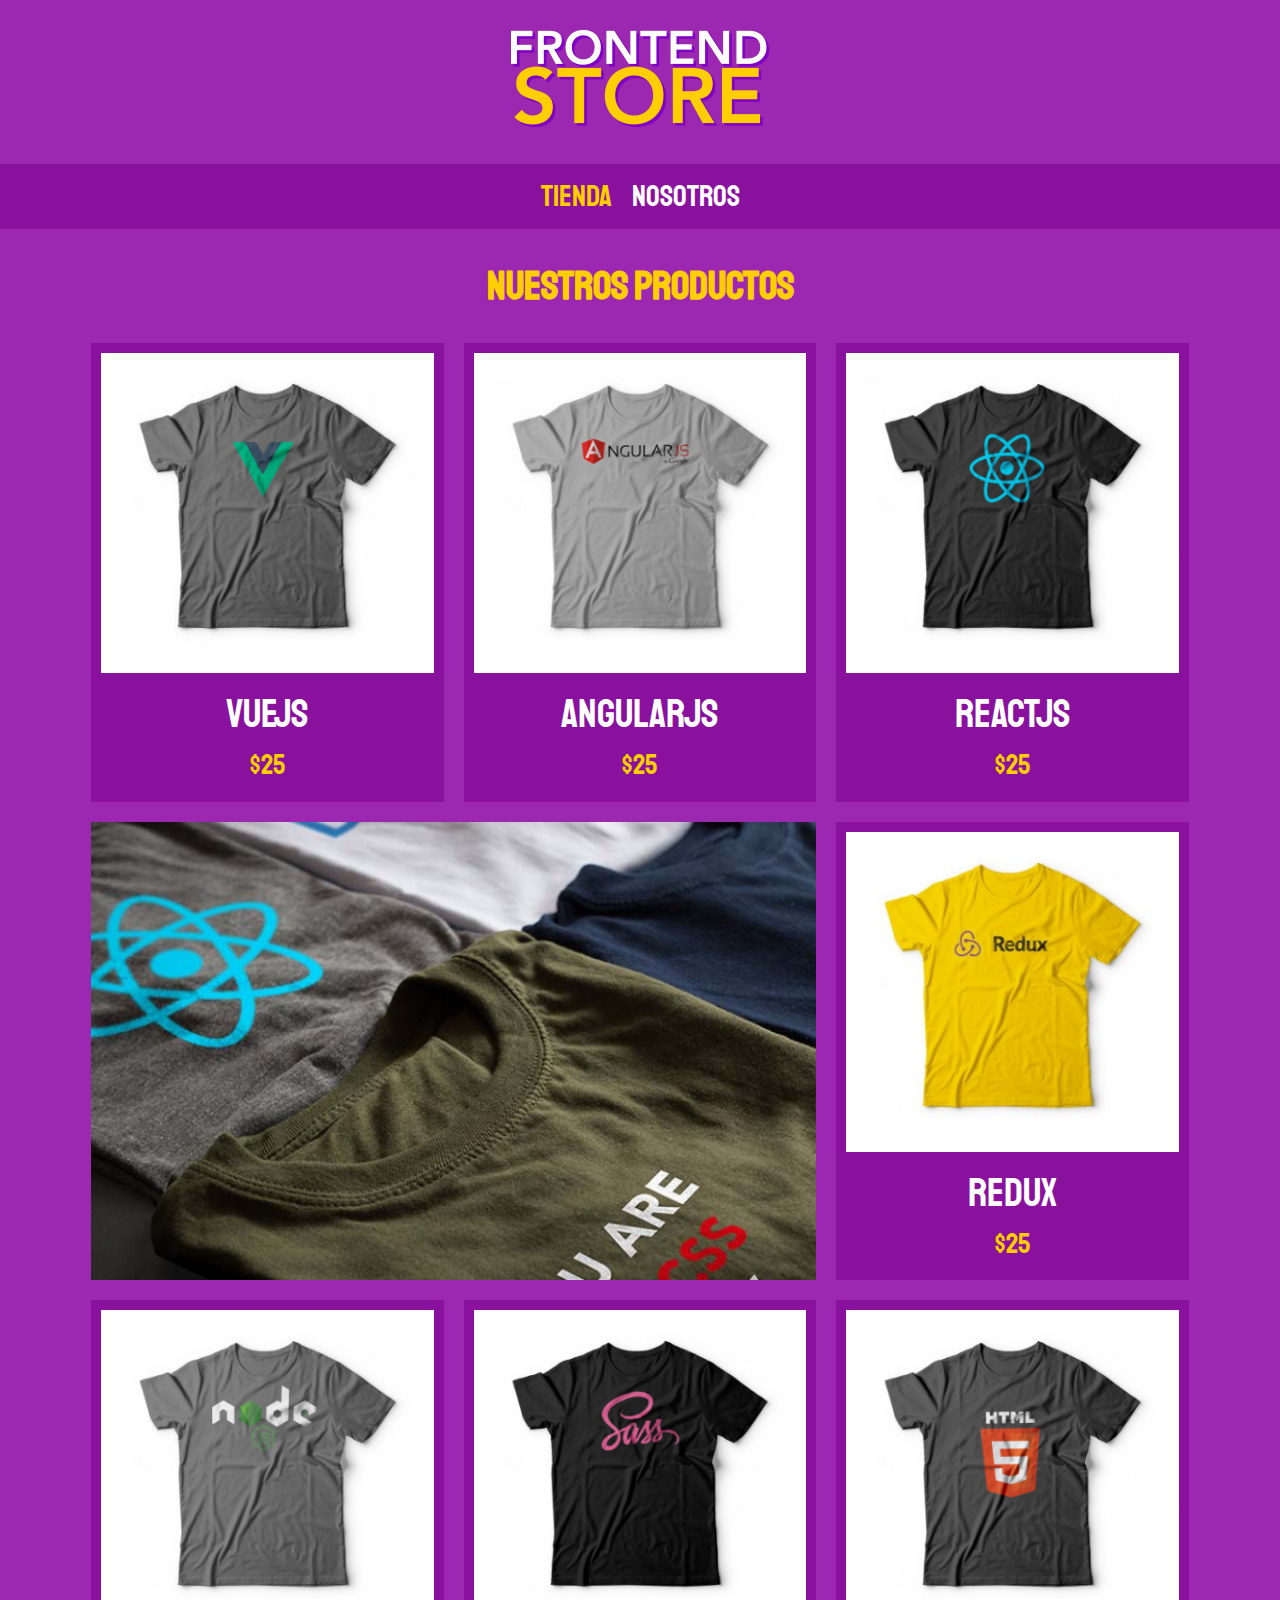
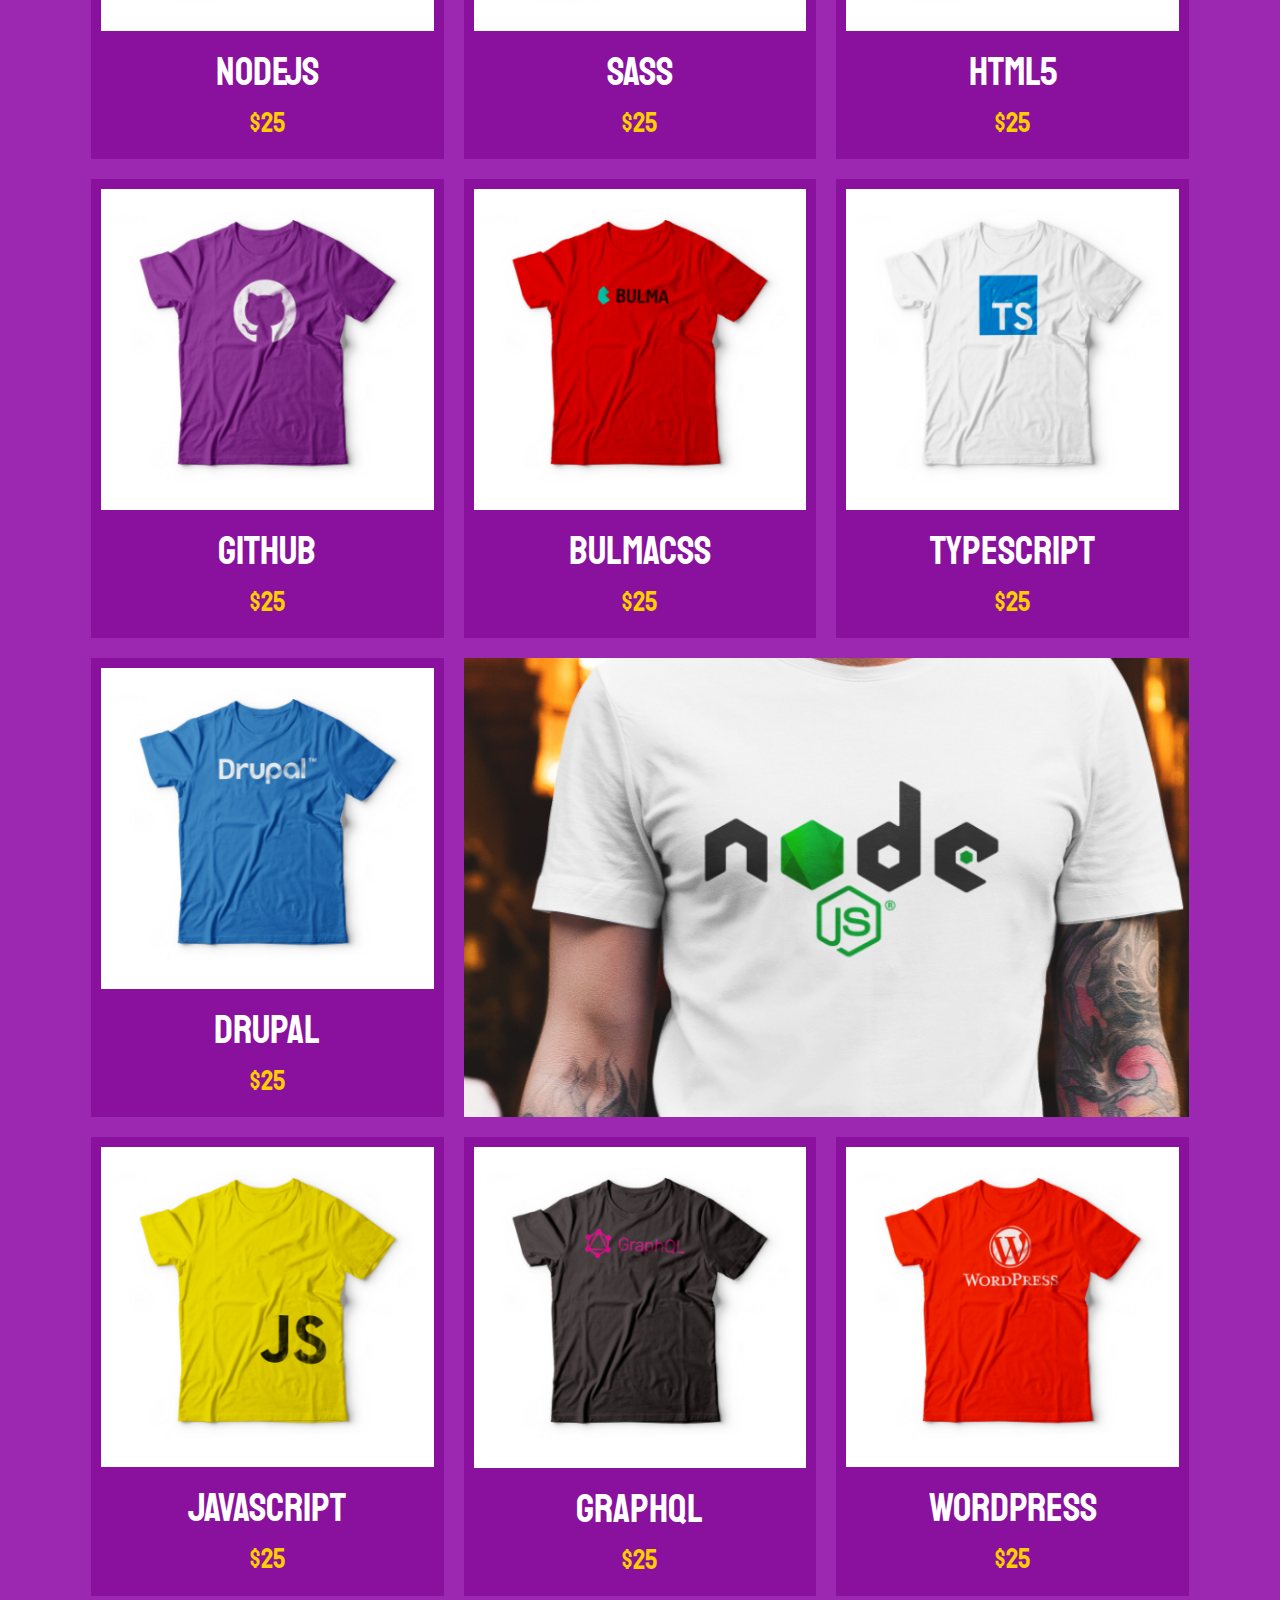
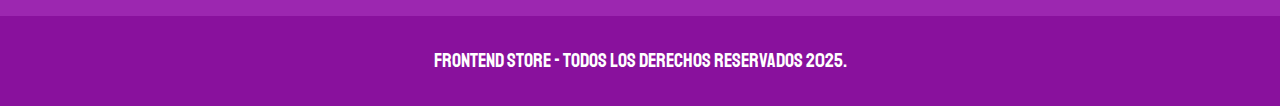
<file: index.html>
<!DOCTYPE html>
<html lang="en">
<head>
    <meta charset="UTF-8">
    <meta name="viewport" content="width=device-width, initial-scale=1.0">
    <link rel="stylesheet" href="css/normalize.css">
    <link rel="preconnect" href="https://fonts.googleapis.com">
    <link rel="preconnect" href="https://fonts.gstatic.com" crossorigin>
    <link href="https://fonts.googleapis.com/css2?family=Playfair+Display:ital,wght@0,400..900;1,400..900&family=Staatliches&display=swap" rel="stylesheet">
    <link rel="stylesheet" href="css/styles.css">
    <title>FrontEnd Store</title>
</head>
<body>

    <header class="header">
        <a href="index.html">
            <img class="header__logo" src="img/logo.png" alt="Logotipo">
        </a>
    </header>

    <nav class="navegacion">
        <a class="navegacion__enlace navegacion__enlace--activo" href="index.html">Tienda</a>
        <a class="navegacion__enlace" href="nosotros.html">Nosotros</a>
    </nav>

    <main class="contenedor">
        <h1>Nuestros Productos</h1>
        <div class="grid">
            <div class="producto">
                <a href="producto.html">
                    <img class="producto__imagen" src="img/1.jpg" alt="imagen camisa">
                    <div class="producto__informacion">
                        <p class="producto__nombre">VueJS</p>
                        <p class="producto__precio">$25</p>
                    </div>
                </a>
            </div> <!-- Producto -->
            <div class="producto">
                <a href="producto.html">
                    <img class="producto__imagen" src="img/2.jpg" alt="imagen camisa">
                    <div class="producto__informacion">
                        <p class="producto__nombre">AngularJS</p>
                        <p class="producto__precio">$25</p>
                    </div>
                </a>
            </div> <!-- Producto -->
            <div class="producto">
                <a href="producto.html">
                    <img class="producto__imagen" src="img/3.jpg" alt="imagen camisa">
                    <div class="producto__informacion">
                        <p class="producto__nombre">ReactJS</p>
                        <p class="producto__precio">$25</p>
                    </div>
                </a>
            </div> <!-- Producto -->
            <div class="producto">
                <a href="producto.html">
                    <img class="producto__imagen" src="img/4.jpg" alt="imagen camisa">
                    <div class="producto__informacion">
                        <p class="producto__nombre">Redux</p>
                        <p class="producto__precio">$25</p>
                    </div>
                </a>
            </div> <!-- Producto -->
            <div class="producto">
                <a href="producto.html">
                    <img class="producto__imagen" src="img/5.jpg" alt="imagen camisa">
                    <div class="producto__informacion">
                        <p class="producto__nombre">NodeJS</p>
                        <p class="producto__precio">$25</p>
                    </div>
                </a>
            </div> <!-- Producto -->
            <div class="producto">
                <a href="producto.html">
                    <img class="producto__imagen" src="img/6.jpg" alt="imagen camisa">
                    <div class="producto__informacion">
                        <p class="producto__nombre">SASS</p>
                        <p class="producto__precio">$25</p>
                    </div>
                </a>
            </div> <!-- Producto -->
            <div class="producto">
                <a href="producto.html">
                    <img class="producto__imagen" src="img/7.jpg" alt="imagen camisa">
                    <div class="producto__informacion">
                        <p class="producto__nombre">HTML5</p>
                        <p class="producto__precio">$25</p>
                    </div>
                </a>
            </div> <!-- Producto -->
            <div class="producto">
                <a href="producto.html">
                    <img class="producto__imagen" src="img/8.jpg" alt="imagen camisa">
                    <div class="producto__informacion">
                        <p class="producto__nombre">Github</p>
                        <p class="producto__precio">$25</p>
                    </div>
                </a>
            </div> <!-- Producto -->
            <div class="producto">
                <a href="producto.html">
                    <img class="producto__imagen" src="img/9.jpg" alt="imagen camisa">
                    <div class="producto__informacion">
                        <p class="producto__nombre">BulmaCSS</p>
                        <p class="producto__precio">$25</p>
                    </div>
                </a>
            </div> <!-- Producto -->
            <div class="producto">
                <a href="producto.html">
                    <img class="producto__imagen" src="img/10.jpg" alt="imagen camisa">
                    <div class="producto__informacion">
                        <p class="producto__nombre">TypeScript</p>
                        <p class="producto__precio">$25</p>
                    </div>
                </a>
            </div> <!-- Producto -->
            <div class="producto">
                <a href="producto.html">
                    <img class="producto__imagen" src="img/11.jpg" alt="imagen camisa">
                    <div class="producto__informacion">
                        <p class="producto__nombre">Drupal</p>
                        <p class="producto__precio">$25</p>
                    </div>
                </a>
            </div> <!-- Producto -->
            <div class="producto">
                <a href="producto.html">
                    <img class="producto__imagen" src="img/12.jpg" alt="imagen camisa">
                    <div class="producto__informacion">
                        <p class="producto__nombre">JavaScript</p>
                        <p class="producto__precio">$25</p>
                    </div>
                </a>
            </div> <!-- Producto -->
            <div class="producto">
                <a href="producto.html">
                    <img class="producto__imagen" src="img/13.jpg" alt="imagen camisa">
                    <div class="producto__informacion">
                        <p class="producto__nombre">GraphQL</p>
                        <p class="producto__precio">$25</p>
                    </div>
                </a>
            </div> <!-- Producto -->
            <div class="producto">
                <a href="producto.html">
                    <img class="producto__imagen" src="img/14.jpg" alt="imagen camisa">
                    <div class="producto__informacion">
                        <p class="producto__nombre">WordPress</p>
                        <p class="producto__precio">$25</p>
                    </div>
                </a>
            </div> <!-- Producto -->

            <div class="grafico grafico--camisas"></div>
            <div class="grafico grafico--node"></div>

        </div>

    </main>

    <footer class="footer">
        <p class="footer__texto">FrontEnd Store - Todos los derechos reservados 2025.</p>
    </footer>

</body>
</html>
</file>
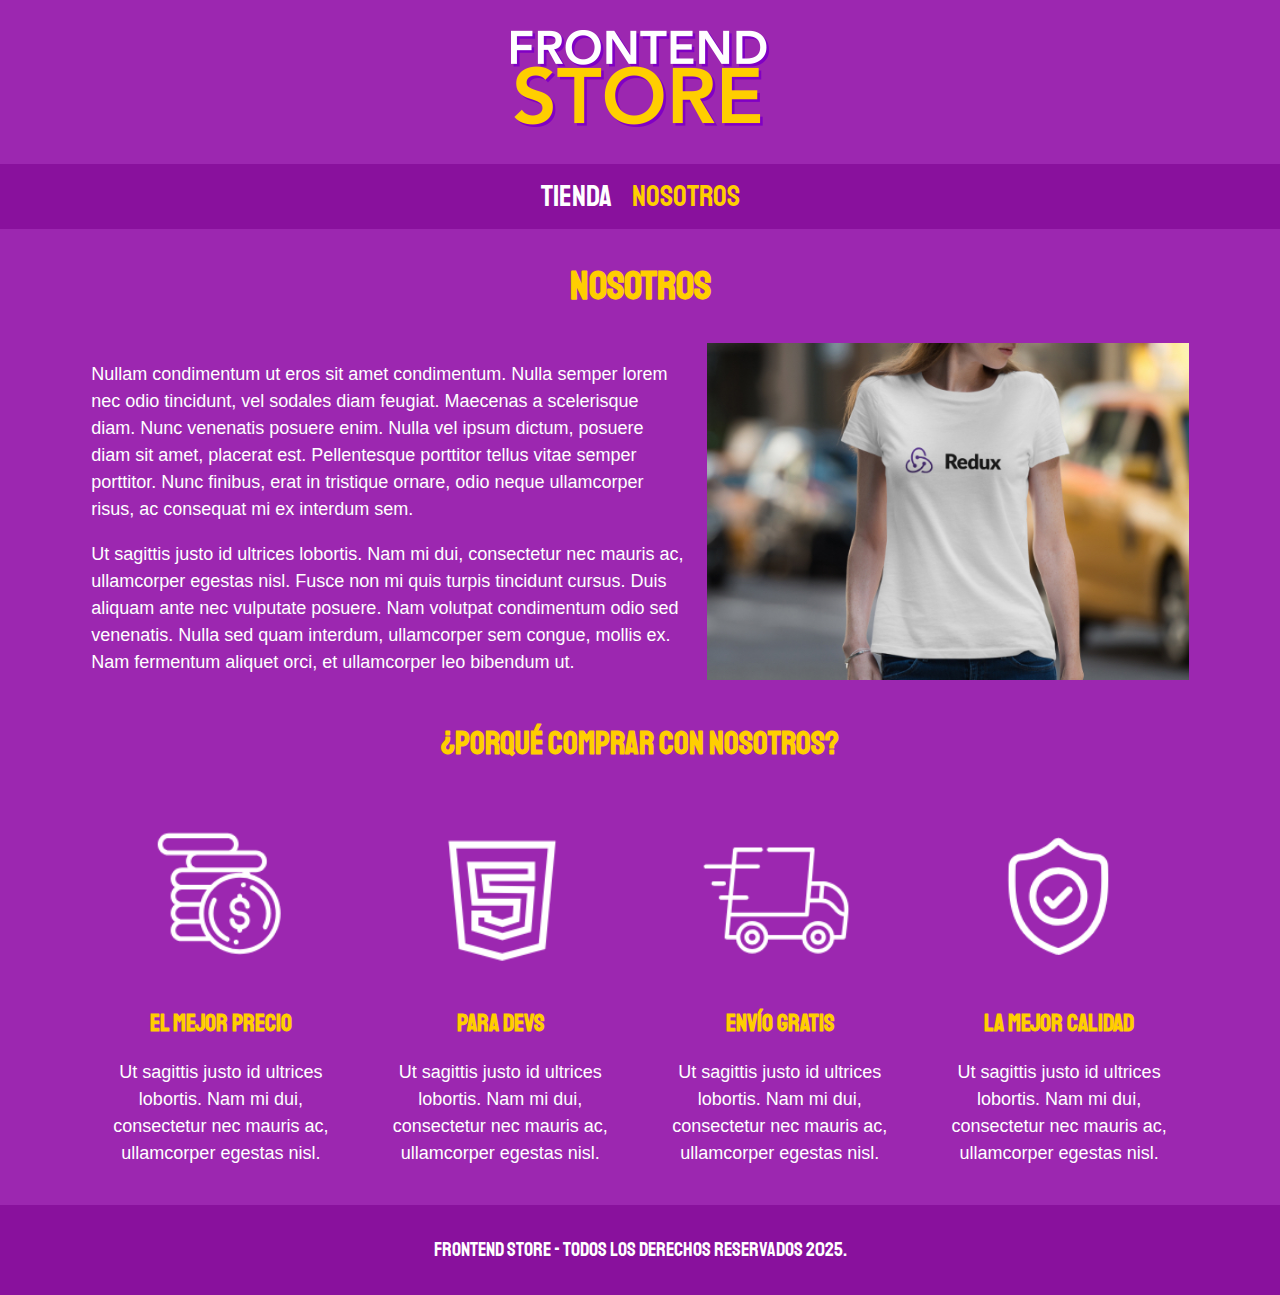
<file: nosotros.html>
<!DOCTYPE html>
<html lang="en">
<head>
    <meta charset="UTF-8">
    <meta name="viewport" content="width=device-width, initial-scale=1.0">
    <link rel="stylesheet" href="css/normalize.css">
    <link rel="preconnect" href="https://fonts.googleapis.com">
    <link rel="preconnect" href="https://fonts.gstatic.com" crossorigin>
    <link href="https://fonts.googleapis.com/css2?family=Playfair+Display:ital,wght@0,400..900;1,400..900&family=Staatliches&display=swap" rel="stylesheet">
    <link rel="stylesheet" href="css/styles.css">
    <title>FrontEnd Store</title>
</head>
<body>

    <header class="header">
        <a href="index.html">
            <img class="header__logo" src="img/logo.png" alt="Logotipo">
        </a>
    </header>

    <nav class="navegacion">
        <a class="navegacion__enlace" href="index.html">Tienda</a>
        <a class="navegacion__enlace navegacion__enlace--activo" href="nosotros.html">Nosotros</a>
    </nav>

    <main class="contenedor">
        <h1>Nosotros</h1>

        <div class="nosotros">
            <div class="nosotros__contenido">
                <p>
                    Nullam condimentum ut eros sit amet condimentum. Nulla semper lorem nec odio tincidunt, vel sodales diam feugiat. Maecenas a scelerisque diam. Nunc venenatis posuere enim. Nulla vel ipsum dictum, posuere diam sit amet, placerat est. Pellentesque porttitor tellus vitae semper porttitor. Nunc finibus, erat in tristique ornare, odio neque ullamcorper risus, ac consequat mi ex interdum sem. 
                </p>
                <p>
                    Ut sagittis justo id ultrices lobortis. Nam mi dui, consectetur nec mauris ac, ullamcorper egestas nisl. Fusce non mi quis turpis tincidunt cursus. Duis aliquam ante nec vulputate posuere. Nam volutpat condimentum odio sed venenatis. Nulla sed quam interdum, ullamcorper sem congue, mollis ex. Nam fermentum aliquet orci, et ullamcorper leo bibendum ut. 
                </p>

            </div>
            <img class="nosotros__imagen" src="img/nosotros.jpg" alt="imagen nosotros">
        </div>

    </main>

    <section class="contenedor comprar">
        <h2 class="comprar__titulo">¿Porqué comprar con nosotros?</h2>
        <div class="bloques">
            <div class="bloque">
                <img class="bloque__imagen" src="img/icono_1.png" alt="porque comprar">
                <h3 class="bloque__titulo">El mejor precio</h3>
                <p>
                    Ut sagittis justo id ultrices lobortis. Nam mi dui, consectetur nec mauris ac, ullamcorper egestas nisl.
                </p>
            </div> <!--. bloque-->
            <div class="bloque">
                <img class="bloque__imagen" src="img/icono_2.png" alt="porque comprar">
                <h3 class="bloque__titulo">Para devs</h3>
                <p>
                    Ut sagittis justo id ultrices lobortis. Nam mi dui, consectetur nec mauris ac, ullamcorper egestas nisl.
                </p>
            </div> <!--. bloque-->
            <div class="bloque">
                <img class="bloque__imagen" src="img/icono_3.png" alt="porque comprar">
                <h3 class="bloque__titulo">Envío gratis</h3>
                <p>
                    Ut sagittis justo id ultrices lobortis. Nam mi dui, consectetur nec mauris ac, ullamcorper egestas nisl.
                </p>
            </div> <!--. bloque-->
            <div class="bloque">
                <img class="bloque__imagen" src="img/icono_4.png" alt="porque comprar">
                <h3 class="bloque__titulo">La mejor calidad</h3>
                <p>
                    Ut sagittis justo id ultrices lobortis. Nam mi dui, consectetur nec mauris ac, ullamcorper egestas nisl.
                </p>
            </div> <!--. bloque-->
        </div> <!--. bloques-->
    </section>

    <footer class="footer">
        <p class="footer__texto">FrontEnd Store - Todos los derechos reservados 2025.</p>
    </footer>

</body>
</html>
</file>
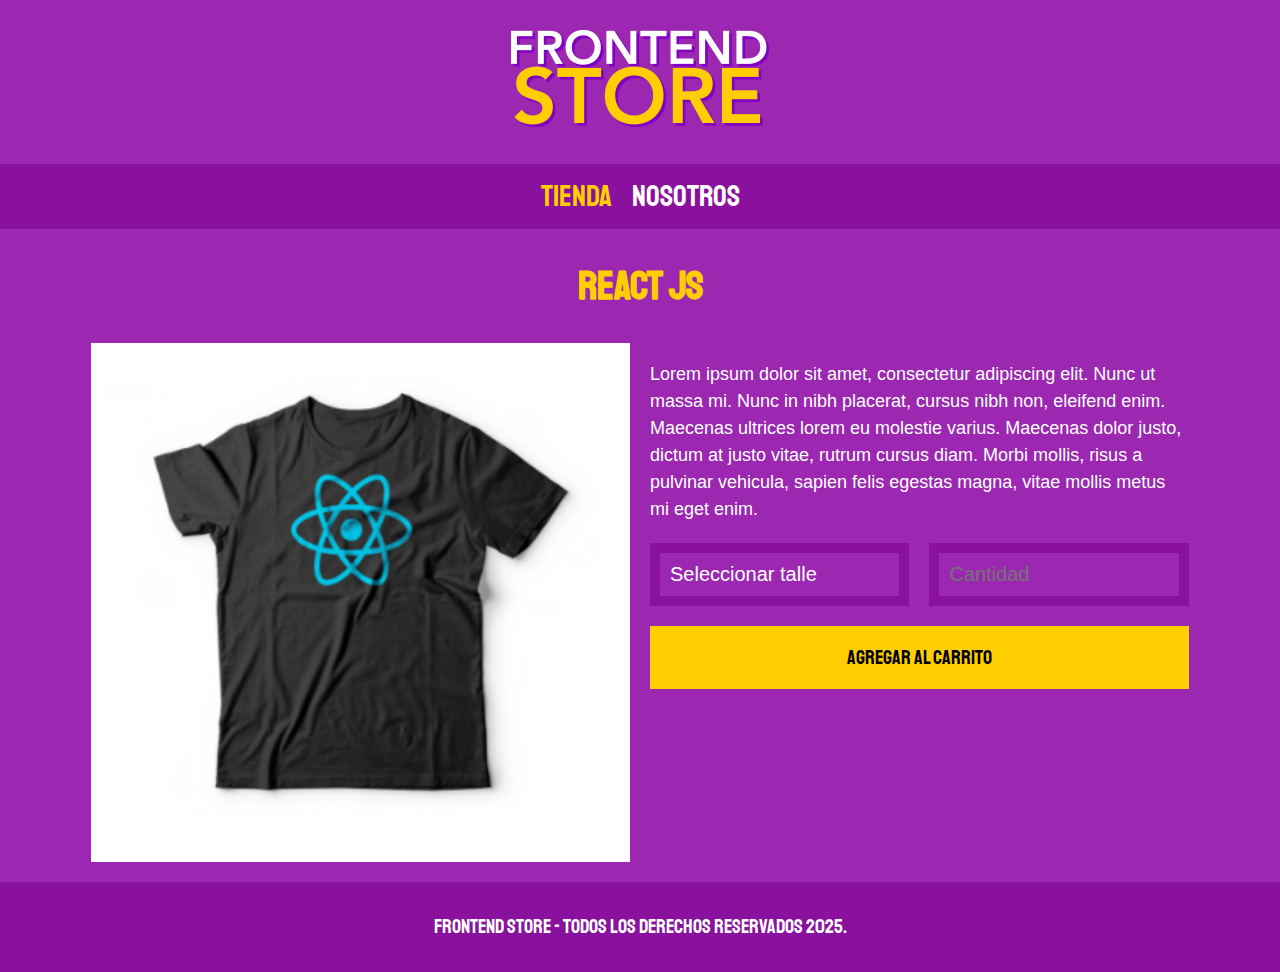
<file: producto.html>
<!DOCTYPE html>
<html lang="en">
<head>
    <meta charset="UTF-8">
    <meta name="viewport" content="width=device-width, initial-scale=1.0">
    <link rel="stylesheet" href="css/normalize.css">
    <link rel="preconnect" href="https://fonts.googleapis.com">
    <link rel="preconnect" href="https://fonts.gstatic.com" crossorigin>
    <link href="https://fonts.googleapis.com/css2?family=Playfair+Display:ital,wght@0,400..900;1,400..900&family=Staatliches&display=swap" rel="stylesheet">
    <link rel="stylesheet" href="css/styles.css">
    <title>FrontEnd Store</title>
</head>
<body>

    <header class="header">
        <a href="index.html">
            <img class="header__logo" src="img/logo.png" alt="Logotipo">
        </a>
    </header>

    <nav class="navegacion">
        <a class="navegacion__enlace navegacion__enlace--activo" href="index.html">Tienda</a>
        <a class="navegacion__enlace" href="nosotros.html">Nosotros</a>
    </nav>

    <main class="contenedor">
        <h1>React JS</h1>

        <div class="camisa">
            <img class="camisa__imagen" src="img/3.jpg" alt="imagen del producto">
            <div class="camisa__contenido">
                <p>Lorem ipsum dolor sit amet, consectetur adipiscing elit. Nunc ut massa mi. Nunc in nibh placerat, cursus nibh non, eleifend enim. Maecenas ultrices lorem eu molestie varius. Maecenas dolor justo, dictum at justo vitae, rutrum cursus diam. Morbi mollis, risus a pulvinar vehicula, sapien felis egestas magna, vitae mollis metus mi eget enim.</p>

                <form class="formulario">
                    <select class="formulario__campo">
                        <option disabled selected>Seleccionar talle</option>
                        <option>Chica</option>
                        <option>Mediana</option>
                        <option>Grande</option>
                    </select>
                    <input class="formulario__campo" type="number" placeholder="Cantidad" min="1">
                    <input class="formulario__submit" type="submit" value="Agregar al carrito">
                </form>
            </div>

        </div>

    </main>

    <footer class="footer">
        <p class="footer__texto">FrontEnd Store - Todos los derechos reservados 2025.</p>
    </footer>

</body>
</html>
</file>
<file: css/styles.css>
:root {
    --primario: #9C27B0; 
    --primarioOscuro: #89119D;
    --secundario: #FFCE00; 
    --secundarioOscuro: rgb(233, 187, 2); 
    --blanco: #FFF; 
    --negro: #000;

    --fuentePrincipal: 'Staatliches', cursive;
}

/* Box model global */
html {
    box-sizing: border-box;
    font-size: 62.5%;
}

*, *:before, *:after {
    box-sizing: inherit;
}

/* ================= Globales ================= */
body {
    background-color: var(--primario);
    font-size: 1.6rem;
    line-height: 1.5;
    overflow-x: hidden;
}

p {
    font-size: 1.8rem;
    font-family: Arial, Helvetica, sans-serif;
    color: var(--blanco);
}

a {
    text-decoration: none;
}

img {
    max-width: 100%;
}

.contenedor {
    max-width: 120rem;
    margin: 0 auto;
    padding: 0 4vw;
}

h1, h2, h3 {
    text-align: center;
    color: var(--secundario);
    font-family: var(--fuentePrincipal);
}

h1 {
    font-size: 4rem;
}

h2 {
    font-size: 3.2rem;
}

h3 {
    font-size: 2.4rem;
}

/* ================= Header ================= */
.header {
    display: flex;
    justify-content: center;
}

.header__logo {
    margin: 3rem 0;
}

/* ================= Footer ================= */
.footer {
    background-color: var(--primarioOscuro);
    padding: 1rem 0;
    margin-top: 2rem;
}

.footer__texto {
    text-align: center;
    font-family: var(--fuentePrincipal);
    font-size: 2rem;
}

/* ================= Navegación ================= */
.navegacion {
    background-color: var(--primarioOscuro);
    padding: 1rem 1rem;
    display: flex;
    flex-wrap: wrap;
    justify-content: center;
    gap: 2rem;
    text-align: center;
}

.navegacion__enlace {
    font-family: var(--fuentePrincipal);
    color: var(--blanco);
    font-size: 3rem;
}

.navegacion__enlace {
    transition: color 0.3s ease;
}

.navegacion__enlace--activo,
.navegacion__enlace:hover {
    color: var(--secundario);
}

/* ================= Grid ================= */
.grid {
    display: grid;
    grid-template-columns: repeat(2, 1fr);
    gap: 2rem;
}

@media (min-width: 768px) {
    .grid {
        grid-template-columns: repeat(3, 1fr);
    }
}

/* ================= Productos ================= */
.producto {
    background-color: var(--primarioOscuro);
    padding: 1rem;
}

.producto {
  transition: box-shadow 0.3s ease, transform 0.3s ease;
}

.producto:hover {
  box-shadow: 0 4px 15px rgba(0, 0, 0, 0.5);
  transform: translateY(-5px);
}

.producto__imagen {
    width: 100%;
}

.producto__nombre {
    font-size: 4rem;
}

.producto__precio {
    font-size: 2.8rem;
    color: var(--secundario);
}

.producto__nombre,
.producto__precio {
    font-family: var(--fuentePrincipal);
    margin: 1rem 0;
    text-align: center;
    line-height: 1.2;
}

/* ================= Gráficos ================= */
.grafico {
    min-height: 30rem;
    background-size: cover;
    grid-column: 1 / 3;
}

.grafico--camisas {
    grid-row: 2 / 3;
    background-image: url(../img/grafico1.jpg);
}

.grafico--node {
    background-image: url(../img/grafico2.jpg);
    grid-row: 8 / 9;
}

@media (min-width: 768px) {
    .grafico--node {
        grid-row: 5 / 6;
        grid-column: 2 / 4;
    }
}

/* ================= Media Queries ================= */
@media (max-width: 480px) {
    .navegacion {
        flex-direction: column;
        align-items: center;
        gap: 1rem;
        padding: 0.5rem 0;
    }

    .navegacion__enlace {
        font-size: 2rem;
        flex: 1 1 100%;
        padding: 0.5rem 1rem;
    }

    h1 {
        font-size: 2.4rem;
    }

    h2 {
        font-size: 2rem;
    }

    .grid {
        grid-template-columns: 1fr;
    }

    .contenedor {
        padding: 0 1rem;
    }

    .grafico {
        grid-column: auto;
        grid-row: auto;
    }
}


/* ================= Animación de los productos cuando pasas mouse ================= */
.producto {
  transition: box-shadow 0.3s ease, transform 0.3s ease;
}

.producto:hover {
  box-shadow: 0 4px 15px rgba(0, 0, 0, 0.5);
  transform: translateY(-5px);
}

/** Nosotros **/ 
.nosotros {
    display: grid;
    /* grid-template-rows: repeat(2, 1fr); */ 
    row-gap: 2rem;

}

@media (min-width: 768px) {
  .nosotros {
    grid-template-columns: repeat(2, auto);
    column-gap: 2rem;
  }
}

.nosotros__imagen {
    grid-row: 1 / 2;
    width: 100%;
}

@media (min-width: 768px) {
  .nosotros__imagen {
    grid-column: 2 / 3;

}
}

/** Bloques **/ 
.bloques {
    display: grid;
    grid-template-columns: repeat(2, 1fr);
    gap: 2rem;
}

@media (min-width: 768px) {
  .bloques {
    grid-template-columns: repeat(4, 1fr);
  }
}

.bloque {
    text-align: center;
}

img {
    width: 100%;
}

.bloque__titulo {
    margin: 0; 
}


/** Página del producto **/

@media (min-width: 768px) {
  .camisa {
    display: grid;
    grid-template-columns: repeat(2, 1fr);
    column-gap: 2rem;
  }
}

/* --- FORMULARIO --- */

.formulario {
  /* Estilos por defecto para mobile */
  display: flex;
  flex-direction: column;
  gap: 2rem;
  margin-top: 2rem;
}

.formulario__campo {
  border-color: var(--primarioOscuro);
  border-width: 1rem;
  border-style: solid;
  background-color: transparent;
  color: var(--blanco);
  font-size: 2rem;
  font-family: Arial, Helvetica, sans-serif;
  padding: 1rem;
  appearance: none;
  width: 100%;
}

.formulario__submit {
  background-color: var(--secundario);
  border: none;
  font-size: 2rem;
  font-family: var(--fuentePrincipal);
  padding: 2rem;
  transition: background-color 0.3s ease;
  width: 100%;
}

.formulario__submit:hover {
  cursor: pointer;
  background-color: var(--secundarioOscuro);
}

/* Estilos para pantallas grandes (desktop) */
@media (min-width: 768px) {
  .formulario {
    display: grid;
    grid-template-columns: repeat(2, 1fr);
    gap: 2rem;
  }

  .formulario__submit {
    grid-column: 1 / 3; /* el botón ocupa las dos columnas */
  }
}
</file>
